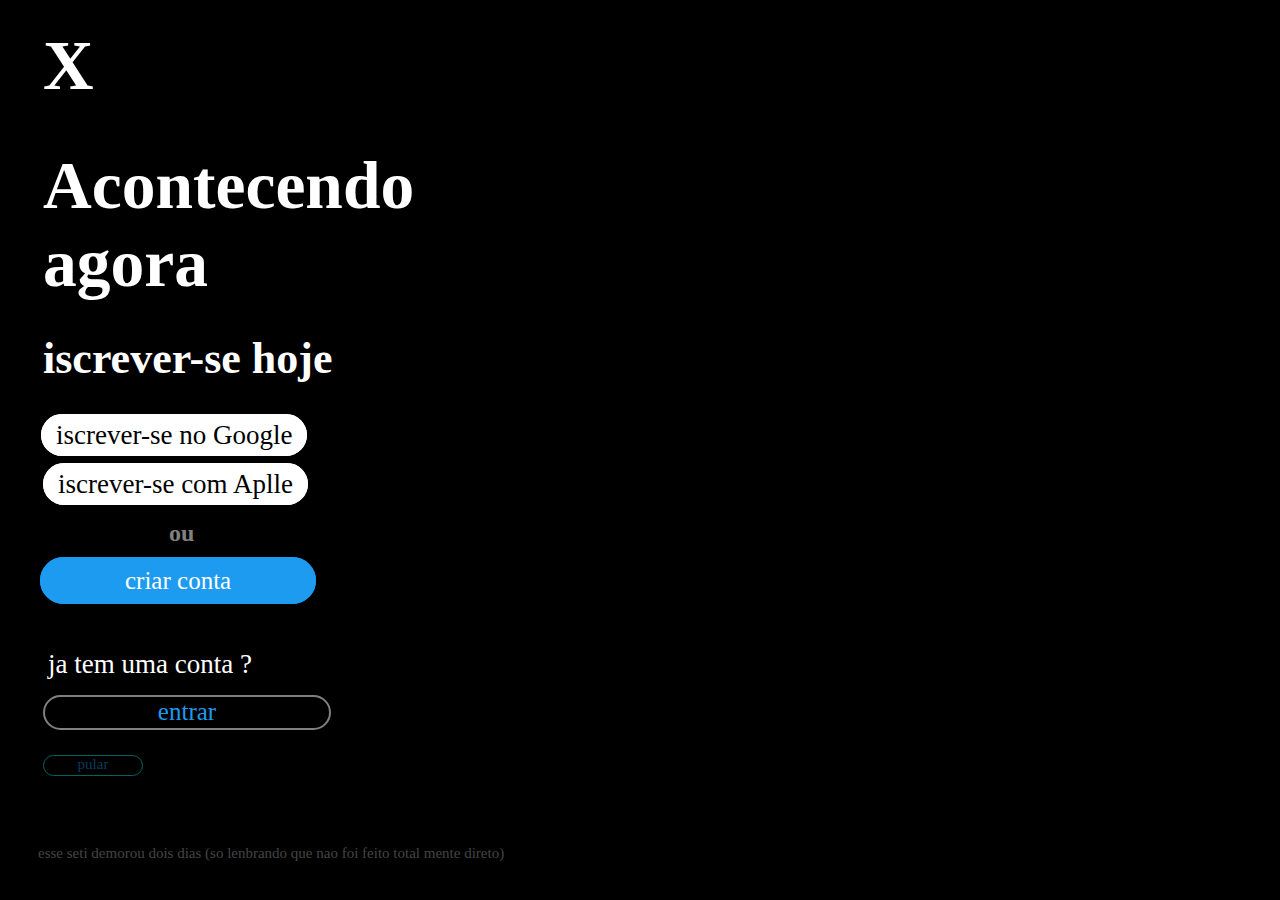
<file: index.html>
<!DOCTYPE html>
<html lang="pt-br">
<head>
    <meta charset="UTF-8">
    <meta name="viewport" content="width=device-width, initial-scale=1.0">
    <title>x2</title>
    <link rel="stylesheet" href="sx.css" />
</head>
<body>


    <div class="x">
            <h1>
                X
            </h1>
    </div> 
<div class="agora">
    <h2>
        Acontecendo <br> agora
    </h2>
</div>
<div>
    <h2 class="h">
        iscrever-se hoje
    </h2>
</div>
<div>
    <a class="g" href="../g/g.html" target="_blank">iscrever-se no Google</a>
</div> <br>
<div>
    <a class="a" href="../maça/aple.html"  target="_blank">iscrever-se com Aplle</a>
</div>
<div class="ou">
    <h2>
        ou
    </h2>
</div>
<div>
    <a class="cri" href="../cri/criar"  target="_blank">
        criar conta
    </a>
</div>
<div>
    <br><br><br>
</div>
<div>
    <a class="ja">
         ja tem uma conta ?
    </a>
</div>
<div>
    <a class="en" href="../../opitx/en/entrar.html">
          entrar
    </a>
</div>
<div>
    <a  class="pular" href="/xtotal/opitx/pu/pular.html" target="_blank">pular</a>
</div>
<div>
    <br><br><br>
</div>
<div class="f">
    <p>esse seti demorou dois dias (so lenbrando que nao foi feito total mente direto)</p>
</div>
</body>
</html>
</file>
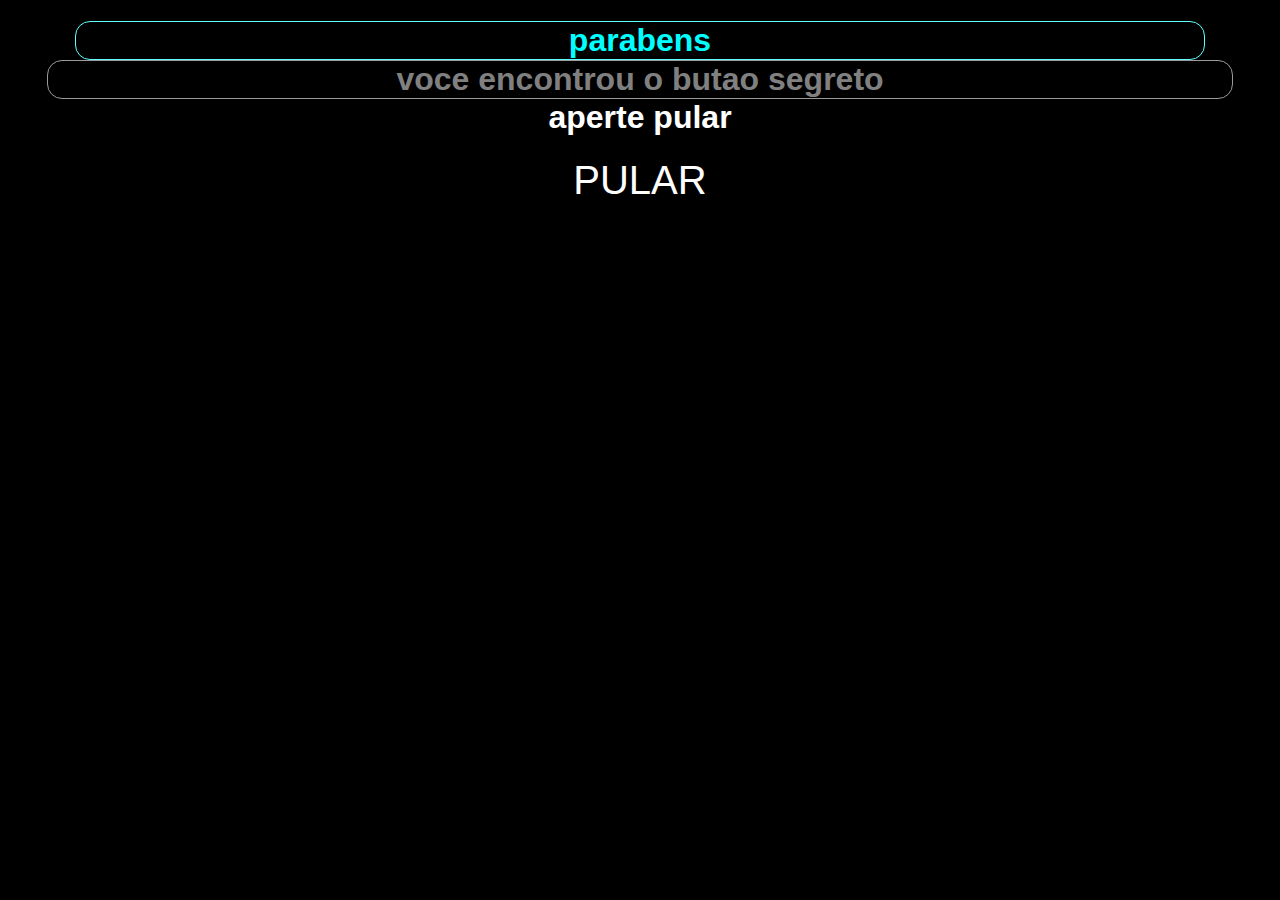
<file: pular.html>
<!DOCTYPE html>
<html lang="pt-br">
<head>
    <meta charset="UTF-8">
    <meta name="viewport" content="width=device-width, initial-scale=1.0">
    <title>butao_segreto</title>
    <link rel="stylesheet" href="pular.css">
</head>
<body>
    <div class="t">
        <h1>
            <div class="para">
                 parabens <br>
            </div>
            <div class="segreto">
                voce encontrou o butao segreto <br>
            </div>
            <div class="aper">
                aperte pular
            </div>
        </h1>
        <div class="bpular">
            <a class="pular" href="/xtotal/ini/inicial.html" target="_blank">
                PULAR
            </a>
        </div>
    </div>
</body>
</html>
</file>
<file: sx.css>
* {
    box-sizing: border-box;
    text-align: left;
}
body {
    background-color: black;
    color: white;
}
.x {
    font-size: 35px;
    margin-top: -21px;
    margin-left: 35px;
}
.agora {
    font-size: 45px;
    margin-left: 35px;
    margin-top: -15px;
}
.g {
    font-size: 27px;
    margin-left: 33px;   
    text-decoration: none;
    color: black;
    border-radius: 57px;
    border: 6px solid white;
    background-color: white;
    font-family: Georgia, 'Times New Roman', Times, serif;
    margin-right: 1px;
    padding-left: 9px;
    padding-right: 9px;
}
.a {
    font-size: 27px;
    margin-left: 35px;   
    text-decoration: none;
    color: black;
    border-radius: 63px;
    border: 6px solid white;
    background-color: white;
    font-family: Georgia, 'Times New Roman', Times, serif;
    margin: 0px 1px 0px 35px;
    padding-left: 9px;
    padding-right: 9px;
}
.bor {
    border: 1px solid green;
}
.bor1 {
    border: 1px solid purple
}
.bor3 {
    border: 1px solid blue;
}
.h {
    font-size: 44px;
    margin-left: 35px;
    margin-top: -26px;
}
.ou {
    color: gray;
    margin-left: 161px;
}
.cri {
    font-size: 25px;
    margin-left: 32px;   
    text-decoration: none;
    color: white;
    border-radius: 50px;
    border: 10px solid #1d9bf0;
    background-color: #1d9bf0;
    font-family: Georgia, 'Times New Roman', Times, serif;
    padding-left: 75px;
    padding-right: 75px;
    
}
.bor4 {
    border: 2px solid yellowgreen
}
.bra {
    border: 1px solid rgb(255, 25, 140);
}
.ja {
    font-size: 27px;
    margin-left: 40px;
    text-decoration: none;
    color: white;
    background-color: rgb(0, 0, 0);
    font-family: Georgia, 'Times New Roman', Times, serif;
    text-align: center;
}
.en {
    font-size: 25px;
    margin-left: 33px;
    text-decoration: none;
    color: #1d9bf0;
    border-radius: 57px;
    border: 2px solid grey;
    background-color: rgb(0, 0, 0);
    font-family: Georgia, 'Times New Roman', Times, serif;
    margin-right: 1px;
    margin-left: 35px;
    padding-left: 75px;
    padding-right: 75px;
    padding-top: 1px;
    padding-bottom: 2px;
    width: 288px;
    display: block;
    text-align: center;
    margin-top: 15px;
}
.f {
    color: #454545;
    font-size: 15px;
    margin-left: 30px;
}
.pular {
    font-size: 15px;
    margin-left: 33px;
    text-decoration: none;
    color: #0a3c5e;
    border-radius: 57px;
    background-color: rgb(0, 0, 0);
    font-family: Georgia, 'Times New Roman', Times, serif;
    margin-right: 1px;
    margin-left: 35px;
    margin-top: 25px;
    padding-bottom: 2px;
    width: 100px;
    display: block;
    text-align: center;
    border: 1px double rgb(0, 99, 99);
}
.pular:hover {
    font-size: 15px;
    margin-left: 33px;
    text-decoration: none;
    color: #0a3c5e;
    border-radius: 56px;
    background-color: rgb(0, 0, 0);
    font-family: Georgia, 'Times New Roman', Times, serif;
    margin-right: 1px;
    margin-left: 35px;
    margin-top: 25px;
    padding-bottom: 2px;
    width: 100px;
    display: block;
    text-align: center;
    transform:  all 2s ease-in-out;;
    border: 1px double rgb(0, 160, 160);
}
</file>
<file: pular.css>
*{
    box-sizing: border-box;
    text-align: center;
    margin-left: auto;
    margin-right: auto;
    text-decoration: none;
    font-family: 'Gill Sans', 'Gill Sans MT', Calibri, 'Trebuchet MS', sans-serif;
}
body{
    margin: 0%;
    background-color: black;
    background: black;
}
.para {
    color: aqua;
    border: 1px double rgb(94, 255, 255);
    border-radius: 15px;
    margin-right: 75px;
    margin-left: 75px;
}
.segreto {
    color: gray;
    border-radius: 15px;
    border: 1px solid rgb(155, 155, 155);
    margin-right: 47px;
    margin-left: 47px;
}
.aper {
    border: 1px double whitesmoke;
    border-radius: 17px;
    margin-left: 80px;
    margin-right: 80px;
    color: white;
    border: 0px solid white;
}
.bpular {
    color: rgb(255, 255, 255);
    font-size: 40px;
    text-decoration: none;
    margin-left: 61px;
    margin-right: 61px;
}
.bpular:hover {
    color: black;
    cursor: move;
    margin-left: 50px;
    margin-right: 50px;
    transition: all 2s ease-in-out;
    border: 3px solid black;
    background: linear-gradient( to right, rgb(255, 255, 255),rgb(255, 255, 255),rgb(255,255,255),rgb(0, 0, 0),rgb(0, 0, 0));
    border: 3px solid black;
    border: 1px solid aqua;
}
.pular {
    color: white;
}
.pular:hover {
    color:rgb(0, 196, 196);
    transition: all 2s ease-in-out;
}
</file>
